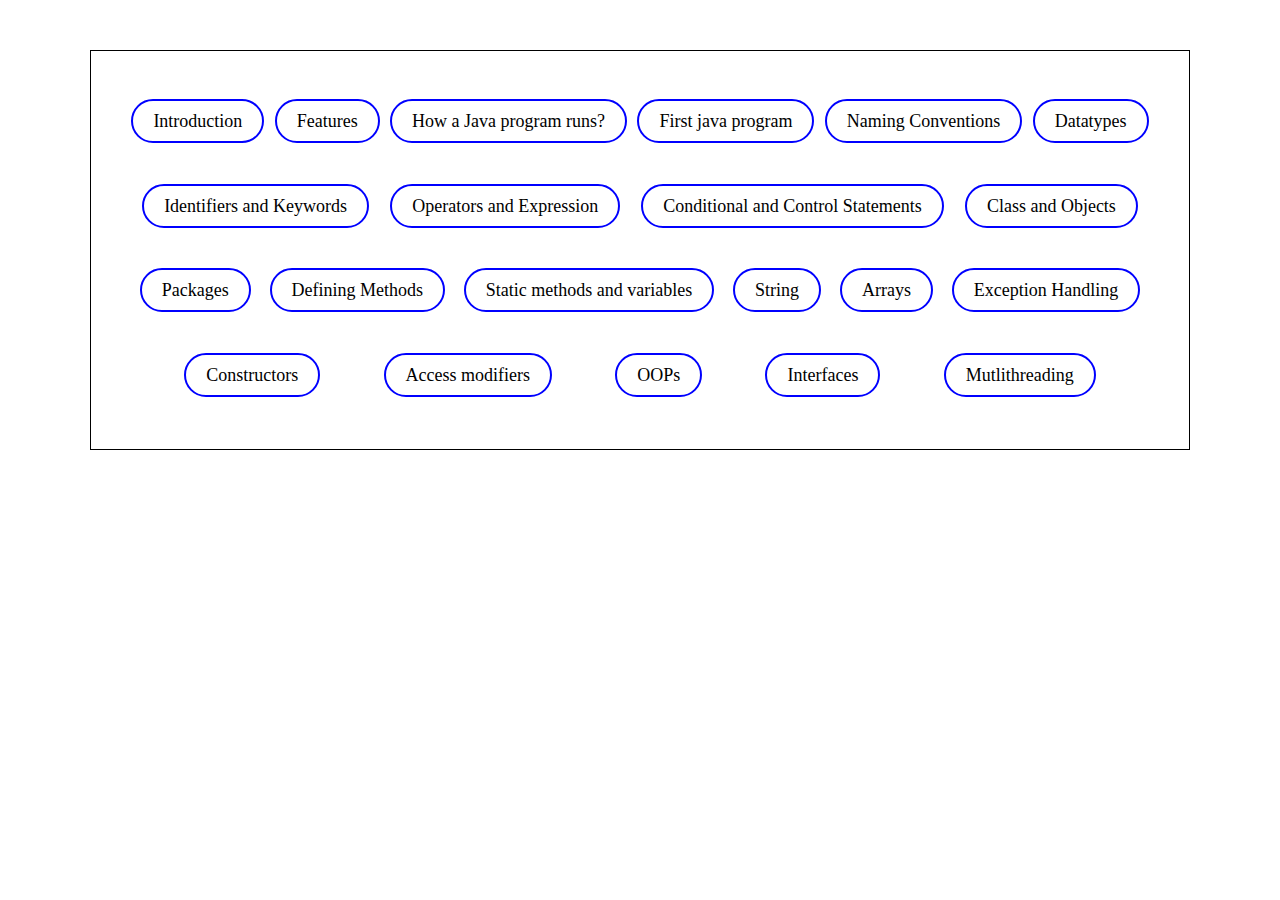
<file: index.html>
<!DOCTYPE html>
<html>
    <head>
        <title> Index Page</title>
    </head>
    <style>
        body{
            margin:0;
            padding:50px;
        }
        #container{
            margin:auto;
            border: 1px solid black;
            box-sizing: border-box;
            width: 1100px;
            height: 400px;
            padding:30px;
            display:flex;
            flex-wrap:wrap;
            justify-content: space-evenly;
        }
        #topics{ 
            /* box-sizing: border-box; */
            height: 20px;
            padding: 10px 20px;
            border: 2px solid blue;
            border-radius: 50px;
            font-size:large;
        }
    </style>
    <body>
        <div id="container">
            
        </div>
        <script src = "index.js">
        </script>
    </body>
</html>
</file>
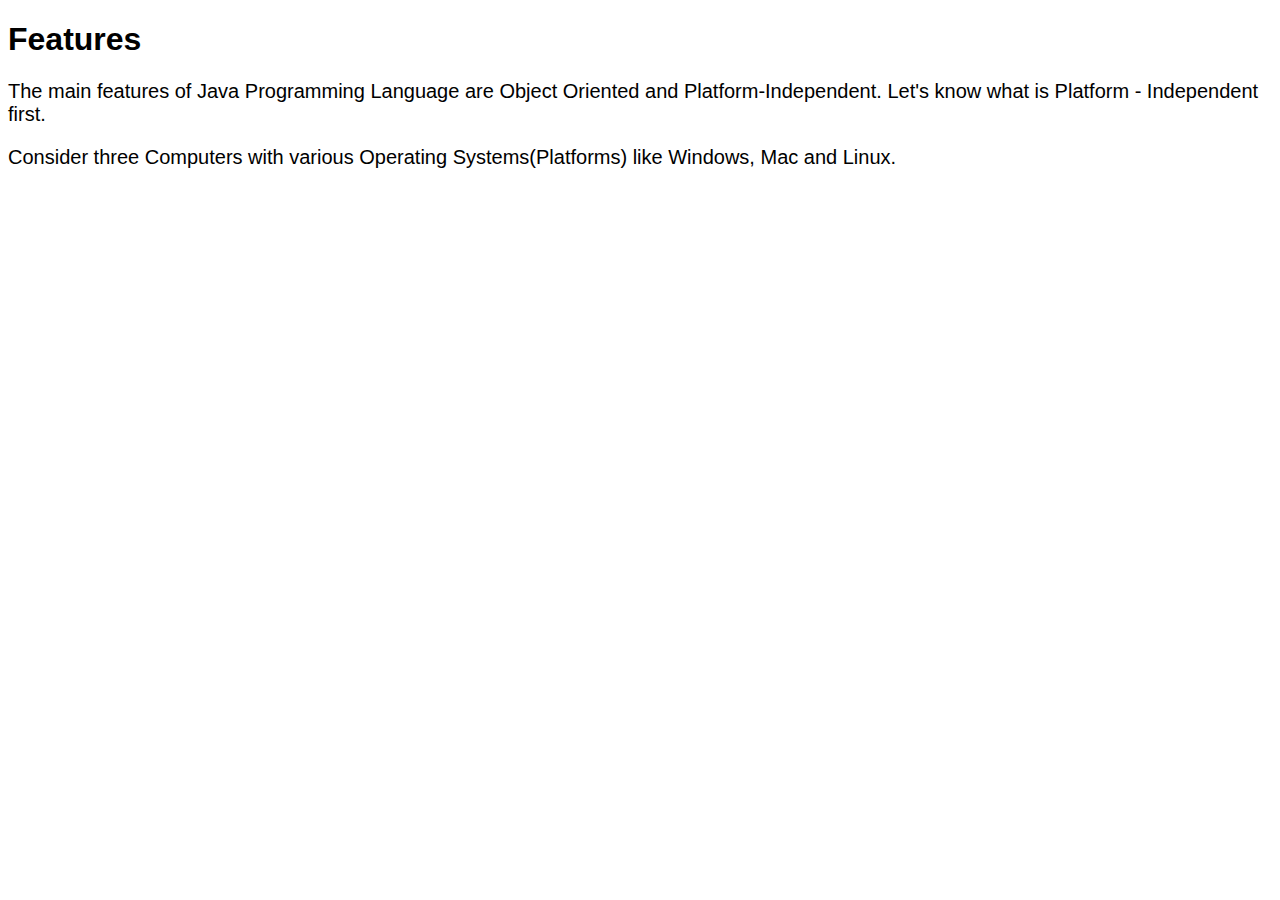
<file: Features.html>
<!DOCTYPE html>
<html>
<head>
	<meta charset="utf-8">
	<meta name="viewport" content="width=device-width, initial-scale=1">
	<link href="style.css" rel="stylesheet">
	<title></title>
</head>
<body>
<h1>Features</h1>
<p>The main features of Java Programming Language are Object Oriented and Platform-Independent.
Let's know what is Platform - Independent first.</p>

<p>Consider three Computers with various Operating Systems(Platforms) like Windows, Mac and Linux.</p>

</body>
</html>
</file>
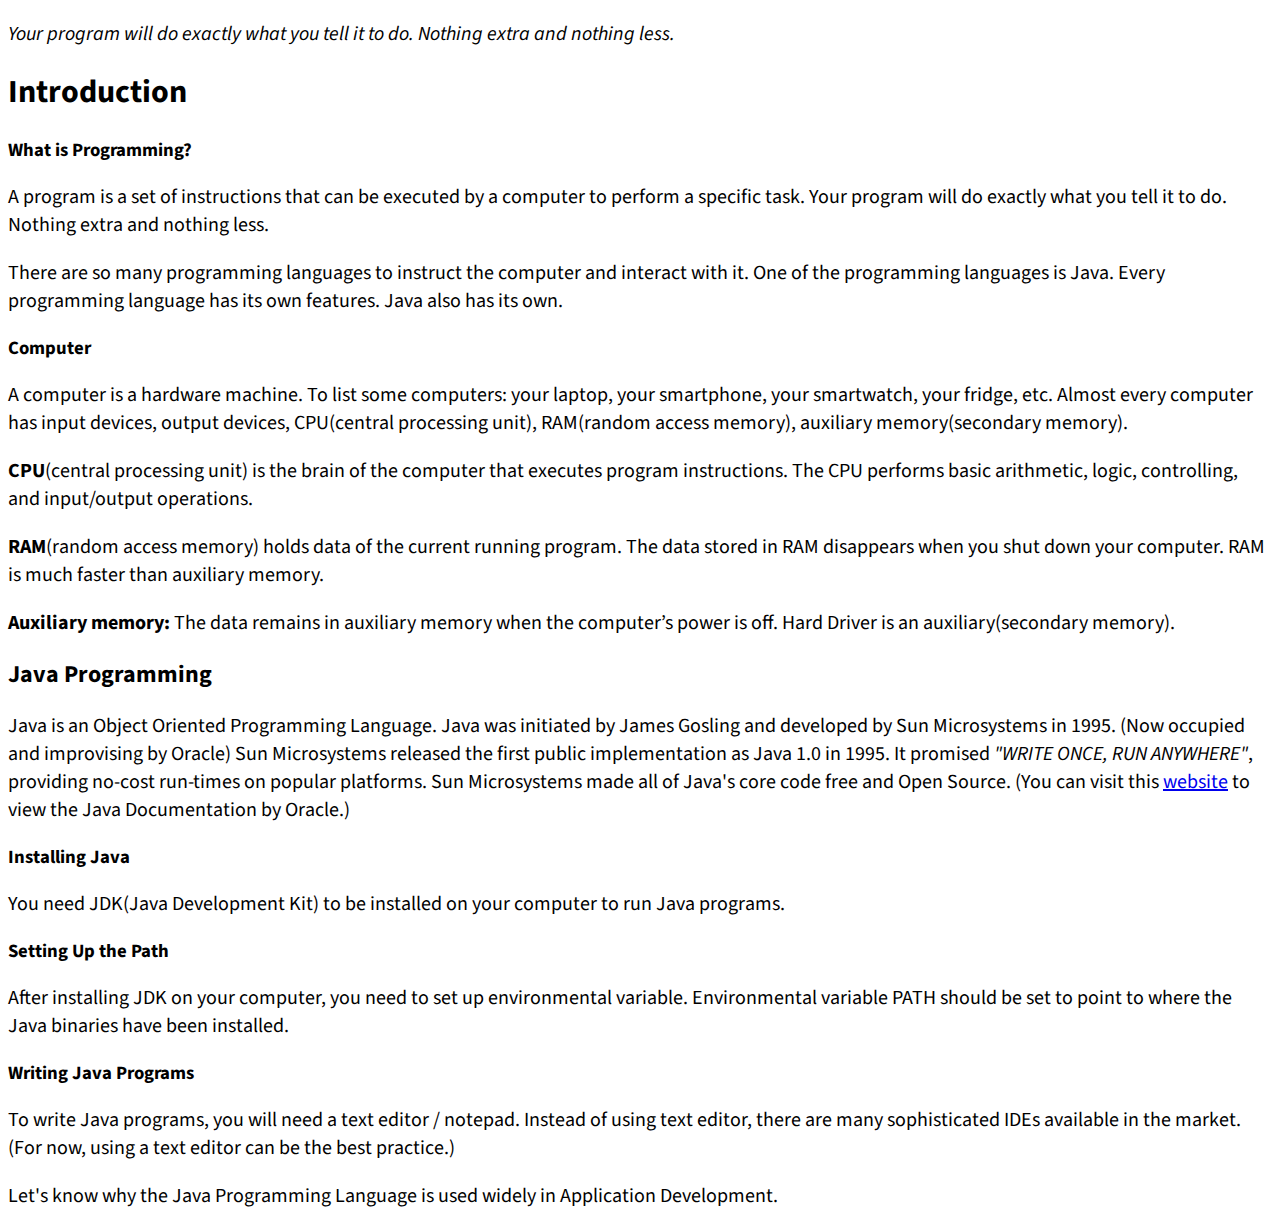
<file: Introduction.html>
<!DOCTYPE html>
<html>
<head>
	<meta charset="utf-8">
	<meta name="viewport" content="width=device-width, initial-scale=1">
	<link href="style.css" rel="stylesheet">
	<link rel="preconnect" href="https://fonts.googleapis.com">
    <link rel="preconnect" href="https://fonts.gstatic.com" crossorigin>
    <link href="https://fonts.googleapis.com/css2?family=Montserrat:wght@500&display=swap" rel="stylesheet">
    <link rel="preconnect" href="https://fonts.googleapis.com">
<link rel="preconnect" href="https://fonts.gstatic.com" crossorigin>
<link href="https://fonts.googleapis.com/css2?family=Source+Sans+Pro&display=swap" rel="stylesheet">
	<title></title>
	
</head>
<body>
  	<p><em>Your program will do exactly what you tell it to do. Nothing extra and nothing less.</em></p>
        <!-- <img class="head-image" src="Intro.png"/> -->
        <h1>Introduction</h1>

        <h3>What is Programming?</h3>
<p>A program is a set of instructions that can be executed by a computer to perform a specific task. Your program will do exactly what you tell it to do. Nothing extra and nothing less.</p>
<div>
<p>There are so many programming languages to instruct the computer and interact with it. One of the programming languages is Java. Every programming language has its own features. Java also has its own.
</p>

<h3>Computer</h3>
<p>A computer is a hardware machine. To list some computers: your laptop, your smartphone, your smartwatch, your fridge, etc. Almost every computer has input devices, output devices, CPU(central processing unit), RAM(random access memory), auxiliary memory(secondary memory).</p>

<p><strong>CPU</strong>(central processing unit) is the brain of the computer that executes program instructions. The CPU performs basic arithmetic, logic, controlling, and input/output operations.</p>

<p><strong>RAM</strong>(random access memory) holds data of the current running program. The data stored in RAM disappears when you shut down your computer. RAM is much faster than auxiliary memory.</p>

<p><strong>Auxiliary memory:</strong> The data remains in auxiliary memory when the computer’s power is off. Hard Driver is an auxiliary(secondary memory).</p>

<h2>Java Programming</h2>

	  	<p>Java is an Object Oriented Programming Language.
Java was initiated by James Gosling and developed by Sun Microsystems in 1995. (Now occupied and improvising by Oracle)
Sun Microsystems released the first public implementation as Java 1.0 in 1995. It promised <em>"WRITE ONCE, RUN ANYWHERE"</em>, providing no-cost run-times on popular platforms.
Sun Microsystems made all of Java's core code free and Open Source.
(You can visit this <a href="https://docs.oracle.com/en/java/" target="_blank">website</a> to view the Java Documentation by Oracle.)</p>


<!-- <div class="install-div"> -->
<h3>Installing Java</h3>
<p>You need JDK(Java Development Kit) to be installed on your computer to run Java programs.</p>
<!-- </div> -->

<!-- <div class="setting-div"> -->
<h3>Setting Up the Path</h3>
<p>After installing JDK on your computer, you need to set up environmental variable.  Environmental variable PATH should be set to point to where the Java binaries have been installed.</p>
<!-- </div> -->

<!-- <div class="writing-java"> -->
<h3>Writing Java Programs</h3>
<p>To write Java programs, you will need a text editor / notepad.
Instead of using text editor, there are many sophisticated IDEs available in the market.
(For now, using a text editor can be the best practice.)</p>
<!-- </div> -->


<p>Let's know why the Java Programming Language is used widely in Application Development.</p>

</body>
</html>
</file>
<file: style.css>
body{
	font-family: 'Source Sans Pro', sans-serif;
}
p{
	font-size:20px;
}
.head-image{
	width:80%;
	height:400px;
}
</file>
